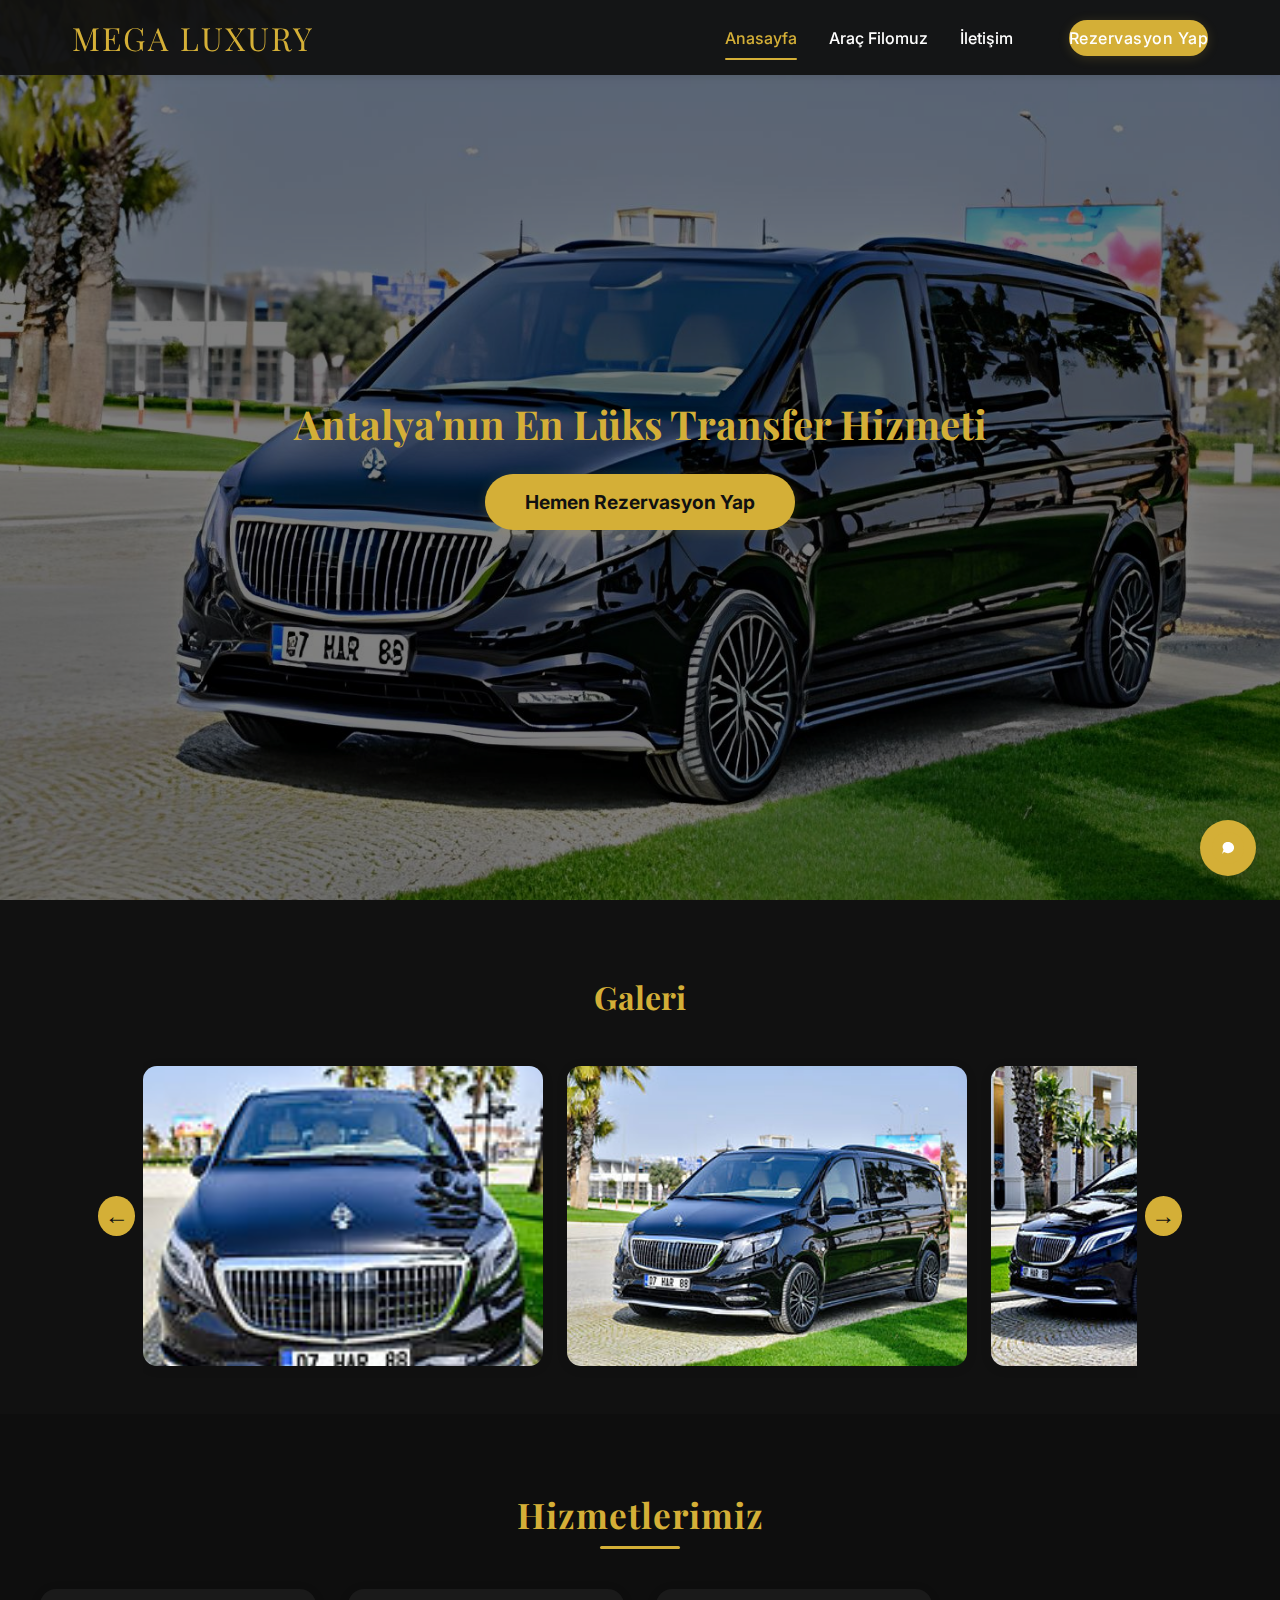
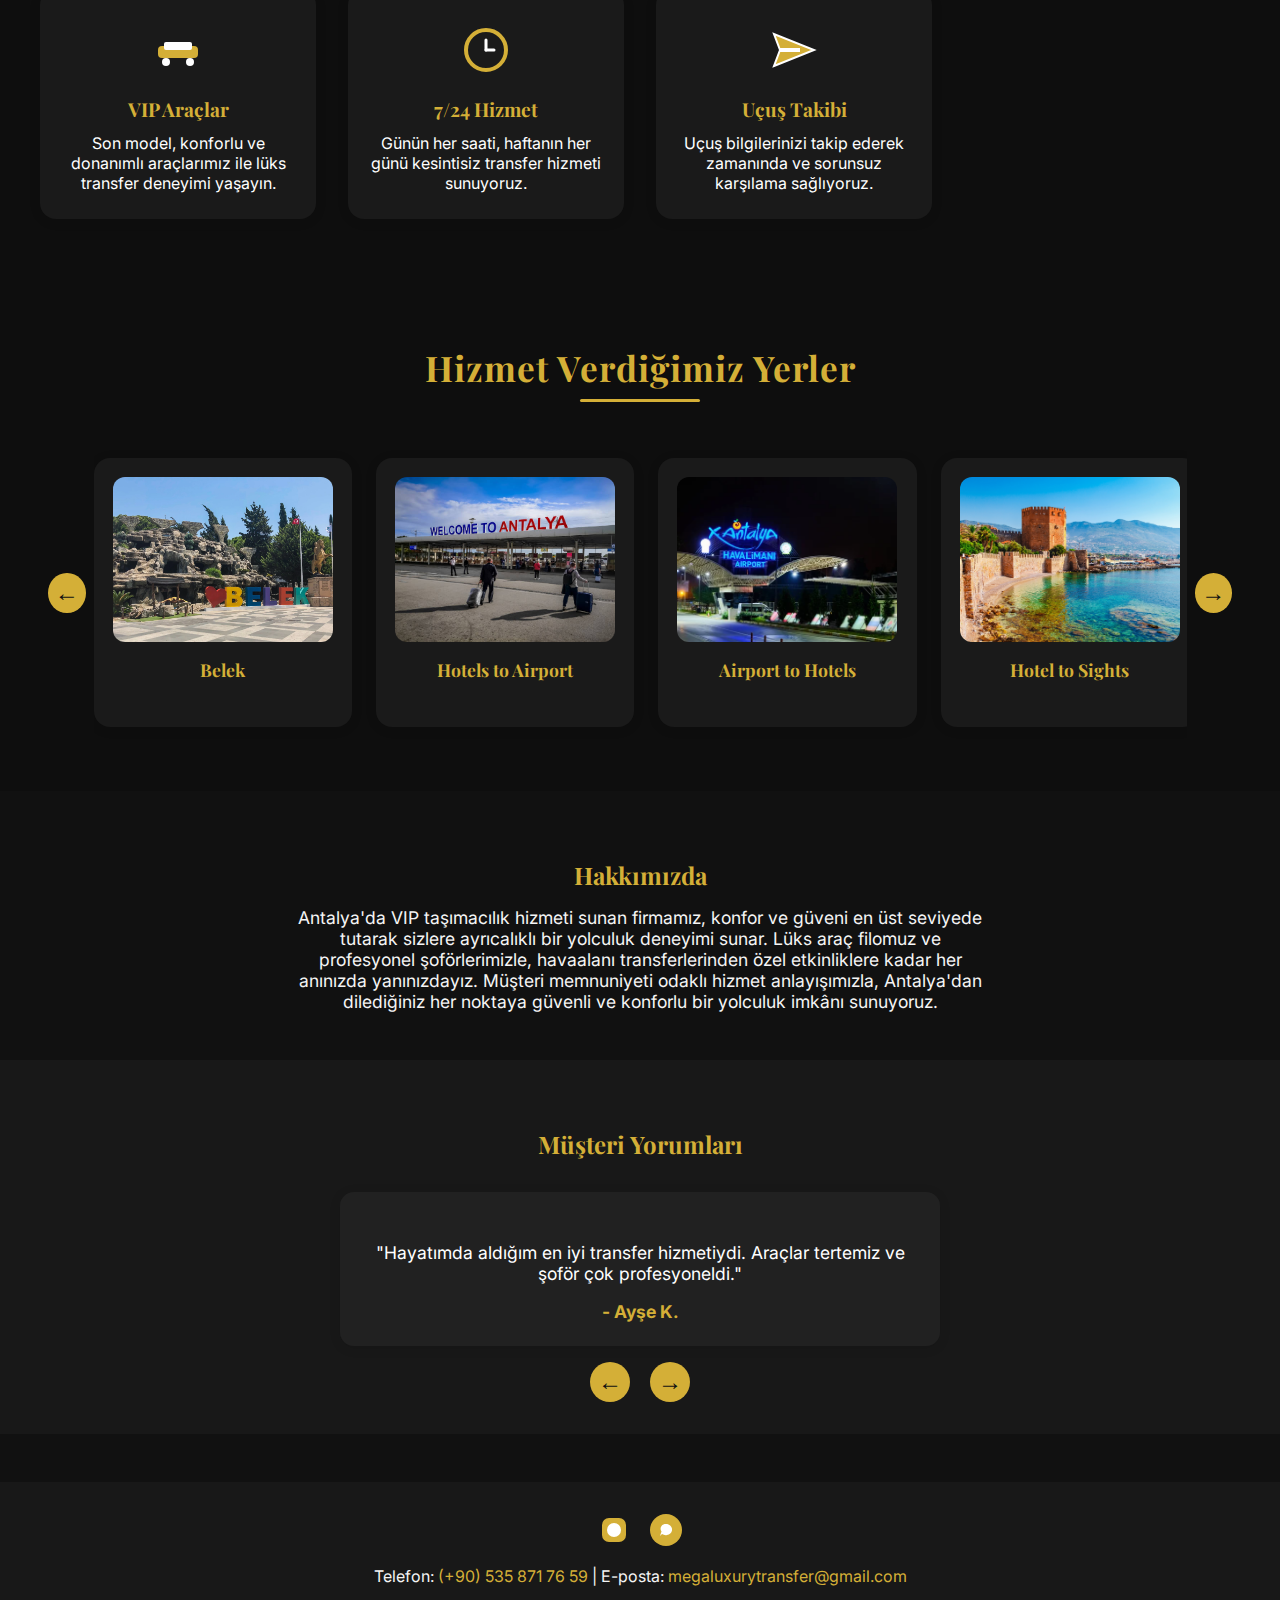
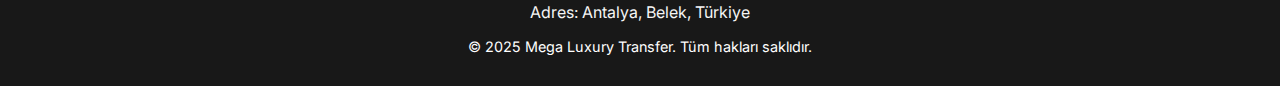
<file: index.html>
<!DOCTYPE html>
<html lang="tr">
<head>
  <meta charset="UTF-8">
  <meta name="viewport" content="width=device-width, initial-scale=1.0">
  <meta name="description" content="Antalya'nın en lüks VIP transfer hizmeti. Güvenli, konforlu ve profesyonel ulaşım.">
  <meta name="keywords" content="Antalya, VIP transfer, havalimanı transfer, lüks araç, özel şoför">
  <meta name="author" content="Antalya VIP Transfer">
  <title>Antalya VIP Transfer | Lüks Transfer Hizmeti</title>
  <!-- Google Fonts -->
  <link href="https://fonts.googleapis.com/css2?family=Inter:wght@400;500;700&family=Playfair+Display:wght@700&display=swap" rel="stylesheet">
  <!-- CSS -->
  <link rel="stylesheet" href="css/style.css">
  <link rel="icon" type="image/png" href="assets/icons/favicon.png">
</head>
<body>
  <!-- Navbar -->
  <header>
    <nav>
      <a href="index.html" class="navbar-logo">MEGA LUXURY</a>
      <button class="navbar-toggle" aria-label="Menüyü Aç/Kapat">
        <span class="bar"></span>
        <span class="bar"></span>
        <span class="bar"></span>
      </button>
      <div class="navbar-links">
        <a href="index.html">Anasayfa</a>
        <a href="arac-filomuz.html">Araç Filomuz</a>
        <a href="iletisim.html">İletişim</a>
        <a href="rezervasyon.html" class="navbar-reserve">Rezervasyon Yap</a>
      </div>
    </nav>
  </header>
  <!-- Hero Alanı -->
  <section class="hero">
    <div class="hero-bg"></div>
    <div class="hero-content">
      <h1>Antalya'nın En Lüks Transfer Hizmeti</h1>
      <a href="#services" class="hero-btn">Hemen Rezervasyon Yap</a>
    </div>
  </section>
  <!-- Galeri Bölümü -->
  <section class="gallery">
    <h2 class="gallery-title">Galeri</h2>
    <div class="gallery-carousel-wrapper">
      <button class="gallery-carousel-prev" aria-label="Önceki görsel">&#8592;</button>
      <div class="gallery-carousel">
        <img src="assets/img/vip-1.jpg" alt="VIP Araç 1" class="gallery-img" />
        <img src="assets/img/vip-2.jpg" alt="VIP Araç 2" class="gallery-img" />
        <img src="assets/img/vip-3.jpg" alt="VIP Araç 3" class="gallery-img" />
        <img src="assets/img/vip-4.jpg" alt="VIP Araç 4" class="gallery-img" />
        <img src="assets/img/vip-5.jpg" alt="VIP Araç 5" class="gallery-img" />
        <img src="assets/img/vip-6.jpg" alt="VIP Araç 6" class="gallery-img" />
      </div>
      <button class="gallery-carousel-next" aria-label="Sonraki görsel">&#8594;</button>
    </div>
  </section>
  <!-- Hizmetlerimiz Bölümü -->
  <section id="hizmetlerimiz" class="hizmetlerimiz-section">
    <h2 class="hizmetlerimiz-title">Hizmetlerimiz</h2>
    <div class="hizmetlerimiz-underline"></div>
    <div class="hizmetlerimiz-grid">
      <div class="hizmet-kart fade-in">
        <div class="hizmet-ikon">
          <!-- VIP Araçlar SVG -->
          <img src="assets/icons/vip-car.svg" alt="VIP Araçlar" />
        </div>
        <h3>VIP Araçlar</h3>
        <p>Son model, konforlu ve donanımlı araçlarımız ile lüks transfer deneyimi yaşayın.</p>
      </div>
      <div class="hizmet-kart fade-in">
        <div class="hizmet-ikon">
          <!-- 7/24 Hizmet SVG -->
          <img src="assets/icons/clock.svg" alt="7/24 Hizmet" />
        </div>
        <h3>7/24 Hizmet</h3>
        <p>Günün her saati, haftanın her günü kesintisiz transfer hizmeti sunuyoruz.</p>
      </div>
      <div class="hizmet-kart fade-in">
        <div class="hizmet-ikon">
          <!-- Uçuş Takibi SVG -->
          <img src="assets/icons/flight.svg" alt="Uçuş Takibi" />
        </div>
        <h3>Uçuş Takibi</h3>
        <p>Uçuş bilgilerinizi takip ederek zamanında ve sorunsuz karşılama sağlıyoruz.</p>
      </div>
      <div class="hizmet-kart fade-in">
        <div class="hizmet-ikon">
          <!-- Özel Şoför SVG (VIP Araçlar ile aynı ikon kullanılabilir veya yeni eklenebilir) -->
          <img src="assets/icons/vip-car.svg" alt="Özel Şoför" />
        </div>
        <h3>Özel Şoför</h3>
        <p>Deneyimli ve güler yüzlü özel şoförlerimiz ile güvenli yolculuk yapın.</p>
      </div>
    </div>
  </section>
  <!-- Hizmet Verdiğimiz Yerler Bölümü -->
  <section id="hizmet-yerleri" class="hizmet-yerleri-section">
    <h2 class="hizmet-yerleri-title">Hizmet Verdiğimiz Yerler</h2>
    <div class="hizmet-yerleri-underline"></div>
    <div class="yerler-carousel-wrapper">
      <button class="yerler-carousel-prev" aria-label="Önceki yer">&#8592;</button>
      <div class="yerler-carousel">
        <div class="yer-kart fade-in-yer">
          <img src="assets/img/belek.jpg" alt="Belek" class="yer-img" />
          <h3>Belek</h3>
        </div>
        <div class="yer-kart fade-in-yer">
          <img src="assets/img/hotels-airport.jpg" alt="Hotels to Airport" class="yer-img" />
          <h3>Hotels to Airport</h3>
        </div>
        <div class="yer-kart fade-in-yer">
          <img src="assets/img/airport-hotels.jpg" alt="Airport to Hotels" class="yer-img" />
          <h3>Airport to Hotels</h3>
        </div>
        <div class="yer-kart fade-in-yer">
          <img src="assets/img/hotel-sights.jpg" alt="Hotel to Sights" class="yer-img" />
          <h3>Hotel to Sights</h3>
        </div>
        <div class="yer-kart fade-in-yer">
          <img src="assets/img/rixos.jpg" alt="Rixos Premium Belek" class="yer-img" />
          <h3>Rixos Premium Belek</h3>
        </div>
        <div class="yer-kart fade-in-yer">
          <img src="assets/img/maxxroyal.jpg" alt="Maxx Royal Belek Golf Resort" class="yer-img" />
          <h3>Maxx Royal Belek Golf Resort</h3>
        </div>
        <div class="yer-kart fade-in-yer">
          <img src="assets/img/regnum.jpg" alt="Regnum Carya Belek" class="yer-img" />
          <h3>Regnum Carya Belek</h3>
        </div>
        <div class="yer-kart fade-in-yer">
          <img src="assets/img/landoflegends.jpg" alt="Land of Legends" class="yer-img" />
          <h3>Land of Legends</h3>
        </div>
        <div class="yer-kart fade-in-yer">
          <img src="assets/img/Alanya.jpg" alt="Alanya" class="yer-img" />
          <h3>Alanya</h3>
        </div>
        <div class="yer-kart fade-in-yer">
          <img src="assets/img/manavgat.jpg" alt="Manavgat / Side" class="yer-img" />
          <h3>Manavgat / Side</h3>
        </div>
        <div class="yer-kart fade-in-yer">
          <img src="assets/img/lara.jpg" alt="Lara" class="yer-img" />
          <h3>Lara</h3>
        </div>
        <div class="yer-kart fade-in-yer">
          <img src="assets/img/kemer.jpg" alt="Kemer" class="yer-img" />
          <h3>Kemer</h3>
        </div>
        <div class="yer-kart fade-in-yer">
          <img src="assets/img/kapadokya.jpg" alt="Kapadokya" class="yer-img" />
          <h3>Kapadokya</h3>
        </div>
        <div class="yer-kart fade-in-yer">
          <img src="assets/img/aspendos.jpg" alt="Aspendos" class="yer-img" />
          <h3>Aspendos</h3>
        </div>
        <div class="yer-kart fade-in-yer">
          <img src="assets/img/pamukkale.jpg" alt="Pamukkale" class="yer-img" />
          <h3>Pamukkale</h3>
        </div>
        <div class="yer-kart fade-in-yer">
          <img src="assets/img/antalya.jpg" alt="Antalya" class="yer-img" />
          <h3>Antalya</h3>
        </div>
      </div>
      <button class="yerler-carousel-next" aria-label="Sonraki yer">&#8594;</button>
    </div>
  </section>
  <!-- Hakkımızda Bölümü -->
  <section class="about">
    <div class="about-content">
      <h2>Hakkımızda</h2>
      <p>
        Antalya'da VIP taşımacılık hizmeti sunan firmamız, konfor ve güveni en üst seviyede tutarak sizlere ayrıcalıklı bir yolculuk deneyimi sunar. Lüks araç filomuz ve profesyonel şoförlerimizle, havaalanı transferlerinden özel etkinliklere kadar her anınızda yanınızdayız. Müşteri memnuniyeti odaklı hizmet anlayışımızla, Antalya'dan dilediğiniz her noktaya güvenli ve konforlu bir yolculuk imkânı sunuyoruz.</p>
    </div>
  </section>
  <!-- Kullanıcı Yorumları -->
  <section class="testimonials">
    <h2>Müşteri Yorumları</h2>
    <div class="testimonial-slider">
      <div class="testimonial active">
        <p>"Hayatımda aldığım en iyi transfer hizmetiydi. Araçlar tertemiz ve şoför çok profesyoneldi."</p>
        <span>- Ayşe K.</span>
      </div>
      <div class="testimonial">
        <p>"Uçuşum rötar yaptı ama şoförümüz bizi zamanında karşıladı. Çok memnun kaldık."</p>
        <span>- Mehmet T.</span>
      </div>
      <div class="testimonial">
        <p>"Ailemle birlikte çok rahat bir yolculuk geçirdik. Herkese tavsiye ederim."</p>
        <span>- Elif B.</span>
      </div>
      <button class="testimonial-prev" aria-label="Önceki yorum">&#8592;</button>
      <button class="testimonial-next" aria-label="Sonraki yorum">&#8594;</button>
    </div>
  </section>
  <!-- Footer -->
  <footer>
    <div class="footer-social">
      <a href="https://instagram.com" target="_blank" aria-label="Instagram"><img src="assets/icons/instagram.svg" alt="Instagram" /></a>
      <a href="https://wa.me/905358717659" target="_blank" aria-label="WhatsApp"><img src="assets/icons/whatsapp.svg" alt="WhatsApp" /></a>
    </div>
    <div class="footer-contact">
      <p>Telefon: <a href="tel:(+90) 535 871 76 59">(+90) 535 871 76 59</a> | E-posta: <a href="mailto:megaluxurytransfer@gmail.com">megaluxurytransfer@gmail.com</a></p>
      <p>Adres: Antalya, Belek, Türkiye</p>
    </div>
    <p style="margin-top:1rem;font-size:0.9rem;">&copy; 2025 Mega Luxury Transfer. Tüm hakları saklıdır.</p>
  </footer>
  <!-- WhatsApp Sabit Buton -->
  <a href="https://wa.me/905358717659" class="whatsapp-float" target="_blank" aria-label="WhatsApp ile iletişime geç">
    <img src="assets/icons/whatsapp.svg" alt="WhatsApp" />
  </a>
  <!-- JS -->
  <script src="js/main.js"></script>
</body>
</html>
</file>
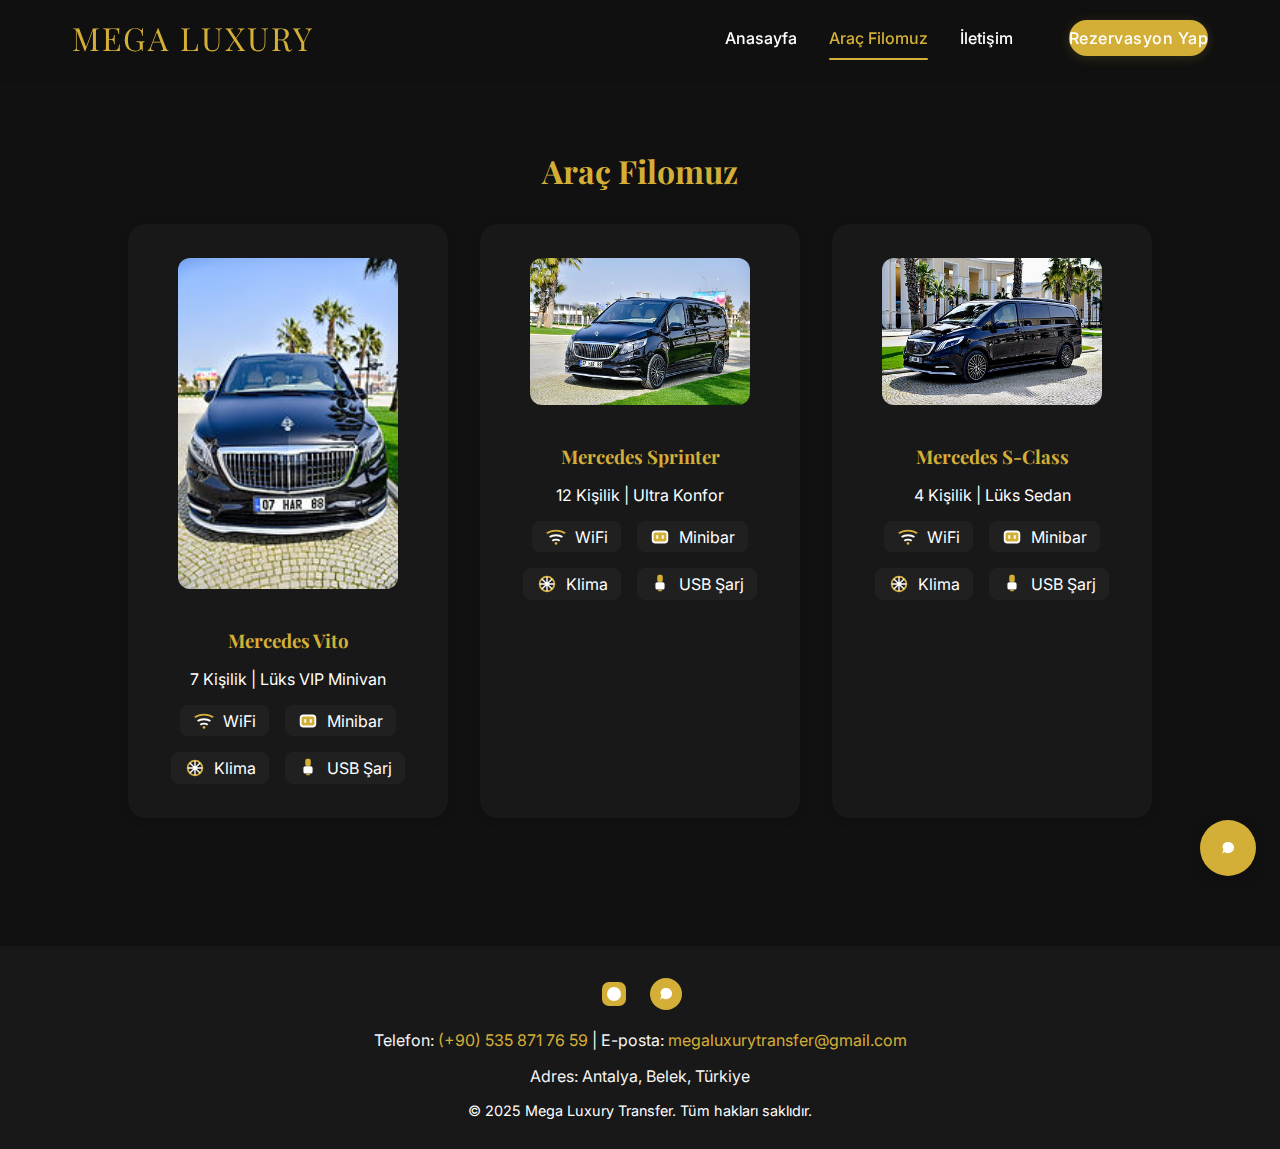
<file: arac-filomuz.html>
<!DOCTYPE html>
<html lang="tr">
<head>
  <meta charset="UTF-8">
  <meta name="viewport" content="width=device-width, initial-scale=1.0">
  <meta name="description" content="Antalya'nın en lüks VIP araç filosu. Konforlu ve donanımlı araçlarımızı keşfedin.">
  <meta name="keywords" content="VIP araç, lüks araç, transfer, Antalya, araç filosu">
  <meta name="author" content="Antalya VIP Transfer">
  <title>Araç Filomuz | Antalya VIP Transfer</title>
  <link href="https://fonts.googleapis.com/css2?family=Inter:wght@400;500;700&family=Playfair+Display:wght@700&display=swap" rel="stylesheet">
  <link rel="stylesheet" href="css/style.css">
  <link rel="icon" type="image/png" href="assets/icons/favicon.png">
</head>
<body>
  <header>
    <nav>
      <a href="index.html" class="navbar-logo">MEGA LUXURY</a>
      <div class="navbar-links">
        <a href="index.html">Anasayfa</a>
        <a href="arac-filomuz.html">Araç Filomuz</a>
        <a href="iletisim.html">İletişim</a>
        <a href="rezervasyon.html" class="navbar-reserve">Rezervasyon Yap</a>
      </div>
    </nav>
  </header>
  <main>
    <section class="fleet">
      <h1 class="fleet-title">Araç Filomuz</h1>
      <div class="fleet-cards">
        <div class="fleet-card">
          <img src="assets/img/vip-1.jpg" alt="Mercedes Vito" class="fleet-img" />
          <h3>Mercedes Vito</h3>
          <p>7 Kişilik | Lüks VIP Minivan</p>
          <ul class="fleet-features">
            <li><img src="assets/icons/wifi.svg" alt="WiFi" /> WiFi</li>
            <li><img src="assets/icons/minibar.svg" alt="Minibar" /> Minibar</li>
            <li><img src="assets/icons/ac.svg" alt="Klima" /> Klima</li>
            <li><img src="assets/icons/usb.svg" alt="USB" /> USB Şarj</li>
          </ul>
        </div>
        <div class="fleet-card">
          <img src="assets/img/vip-2.jpg" alt="Mercedes Sprinter" class="fleet-img" />
          <h3>Mercedes Sprinter</h3>
          <p>12 Kişilik | Ultra Konfor</p>
          <ul class="fleet-features">
            <li><img src="assets/icons/wifi.svg" alt="WiFi" /> WiFi</li>
            <li><img src="assets/icons/minibar.svg" alt="Minibar" /> Minibar</li>
            <li><img src="assets/icons/ac.svg" alt="Klima" /> Klima</li>
            <li><img src="assets/icons/usb.svg" alt="USB" /> USB Şarj</li>
          </ul>
        </div>
        <div class="fleet-card">
          <img src="assets/img/vip-3.jpg" alt="Mercedes S-Class" class="fleet-img" />
          <h3>Mercedes S-Class</h3>
          <p>4 Kişilik | Lüks Sedan</p>
          <ul class="fleet-features">
            <li><img src="assets/icons/wifi.svg" alt="WiFi" /> WiFi</li>
            <li><img src="assets/icons/minibar.svg" alt="Minibar" /> Minibar</li>
            <li><img src="assets/icons/ac.svg" alt="Klima" /> Klima</li>
            <li><img src="assets/icons/usb.svg" alt="USB" /> USB Şarj</li>
          </ul>
        </div>
      </div>
    </section>
  </main>
  <footer>
    <div class="footer-social">
      <a href="https://instagram.com" target="_blank" aria-label="Instagram"><img src="assets/icons/instagram.svg" alt="Instagram" /></a>
      <a href="https://wa.me/905358717659" target="_blank" aria-label="WhatsApp"><img src="assets/icons/whatsapp.svg" alt="WhatsApp" /></a>
    </div>
    <div class="footer-contact">
      <p>Telefon: <a href="tel:(+90) 535 871 76 59">(+90) 535 871 76 59</a> | E-posta: <a href="mailto:megaluxurytransfer@gmail.com">megaluxurytransfer@gmail.com</a></p>
      <p>Adres: Antalya, Belek, Türkiye</p>
    </div>
    <p style="margin-top:1rem;font-size:0.9rem;">&copy; 2025 Mega Luxury Transfer. Tüm hakları saklıdır.</p>
  </footer>
  <a href="https://wa.me/905358717659" class="whatsapp-float" target="_blank" aria-label="WhatsApp ile iletişime geç">
    <img src="assets/icons/whatsapp.svg" alt="WhatsApp" />
  </a>
  <script src="js/main.js"></script>
</body>
</html>
</file>
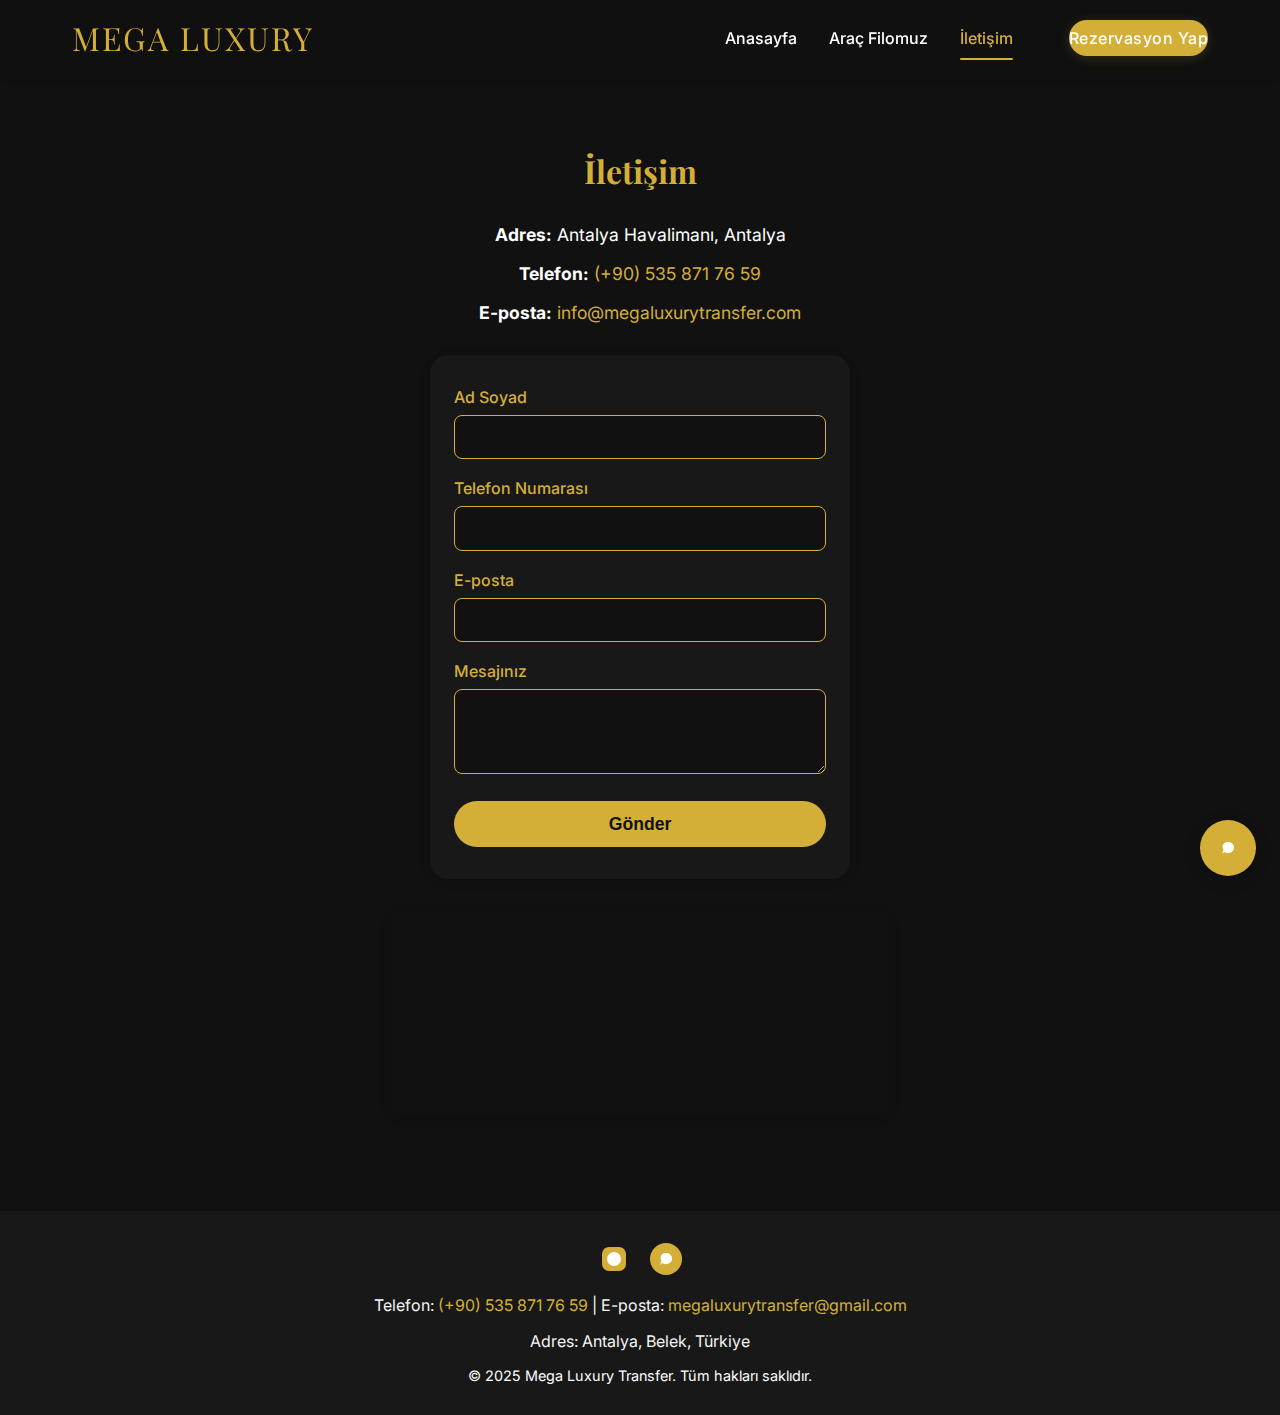
<file: iletisim.html>
<!DOCTYPE html>
<html lang="tr">
<head>
  <meta charset="UTF-8">
  <meta name="viewport" content="width=device-width, initial-scale=1.0">
  <meta name="description" content="Antalya VIP Transfer iletişim bilgileri ve harita. Bize ulaşın.">
  <meta name="keywords" content="Antalya transfer iletişim, VIP transfer, adres, harita">
  <meta name="author" content="Antalya VIP Transfer">
  <title>İletişim | Antalya VIP Transfer</title>
  <link href="https://fonts.googleapis.com/css2?family=Inter:wght@400;500;700&family=Playfair+Display:wght@700&display=swap" rel="stylesheet">
  <link rel="stylesheet" href="css/style.css">
  <link rel="icon" type="image/png" href="assets/icons/favicon.png">
</head>
<body>
  <header>
    <nav>
      <a href="index.html" class="navbar-logo">MEGA LUXURY</a>
      <div class="navbar-links">
        <a href="index.html">Anasayfa</a>
        <a href="arac-filomuz.html">Araç Filomuz</a>
        <a href="iletisim.html">İletişim</a>
        <a href="rezervasyon.html" class="navbar-reserve">Rezervasyon Yap</a>
      </div>
    </nav>
  </header>
  <main>
    <section class="contact">
      <h1 class="contact-title">İletişim</h1>
      <div class="contact-info">
        <p><strong>Adres:</strong> Antalya Havalimanı, Antalya</p>
        <p><strong>Telefon:</strong> <a href="tel:+905358717659">(+90) 535 871 76 59</a></p>
        <p><strong>E-posta:</strong> <a href="mailto:info@megaluxurytransfer.com">info@megaluxurytransfer.com</a></p>
      </div>
      <form id="contactForm" class="contact-form">
        <div class="form-group">
          <label for="contact-name">Ad Soyad</label>
          <input type="text" id="contact-name" name="contact-name" required />
        </div>
        <div class="form-group">
          <label for="contact-phone">Telefon Numarası</label>
          <input type="tel" id="contact-phone" name="contact-phone" required pattern="[0-9\s\-\+]{10,15}" />
        </div>
        <div class="form-group">
          <label for="contact-email">E-posta</label>
          <input type="email" id="contact-email" name="contact-email" required />
        </div>
        <div class="form-group">
          <label for="contact-message">Mesajınız</label>
          <textarea id="contact-message" name="contact-message" rows="3" required></textarea>
        </div>
        <button type="submit" class="contact-btn">Gönder</button>
      </form>
      <div class="contact-map">
        <iframe src="https://www.google.com/maps/embed?pb=!1m18!1m12!1m3!1d3202.527..." width="100%" height="200" style="border:0;" allowfullscreen="" loading="lazy" referrerpolicy="no-referrer-when-downgrade"></iframe>
      </div>
    </section>
  </main>
  <footer>
    <div class="footer-social">
      <a href="https://instagram.com" target="_blank" aria-label="Instagram"><img src="assets/icons/instagram.svg" alt="Instagram" /></a>
      <a href="https://wa.me/905358717659" target="_blank" aria-label="WhatsApp"><img src="assets/icons/whatsapp.svg" alt="WhatsApp" /></a>
    </div>
    <div class="footer-contact">
      <p>Telefon: <a href="tel:(+90) 535 871 76 59">(+90) 535 871 76 59</a> | E-posta: <a href="mailto:megaluxurytransfer@gmail.com">megaluxurytransfer@gmail.com</a></p>
      <p>Adres: Antalya, Belek, Türkiye</p>
    </div>
    <p style="margin-top:1rem;font-size:0.9rem;">&copy; 2025 Mega Luxury Transfer. Tüm hakları saklıdır.</p>
  </footer>
  <a href="https://wa.me/905358717659" class="whatsapp-float" target="_blank" aria-label="WhatsApp ile iletişime geç">
    <img src="assets/icons/whatsapp.svg" alt="WhatsApp" />
  </a>
  <script src="js/main.js"></script>
</body>
</html>
</file>
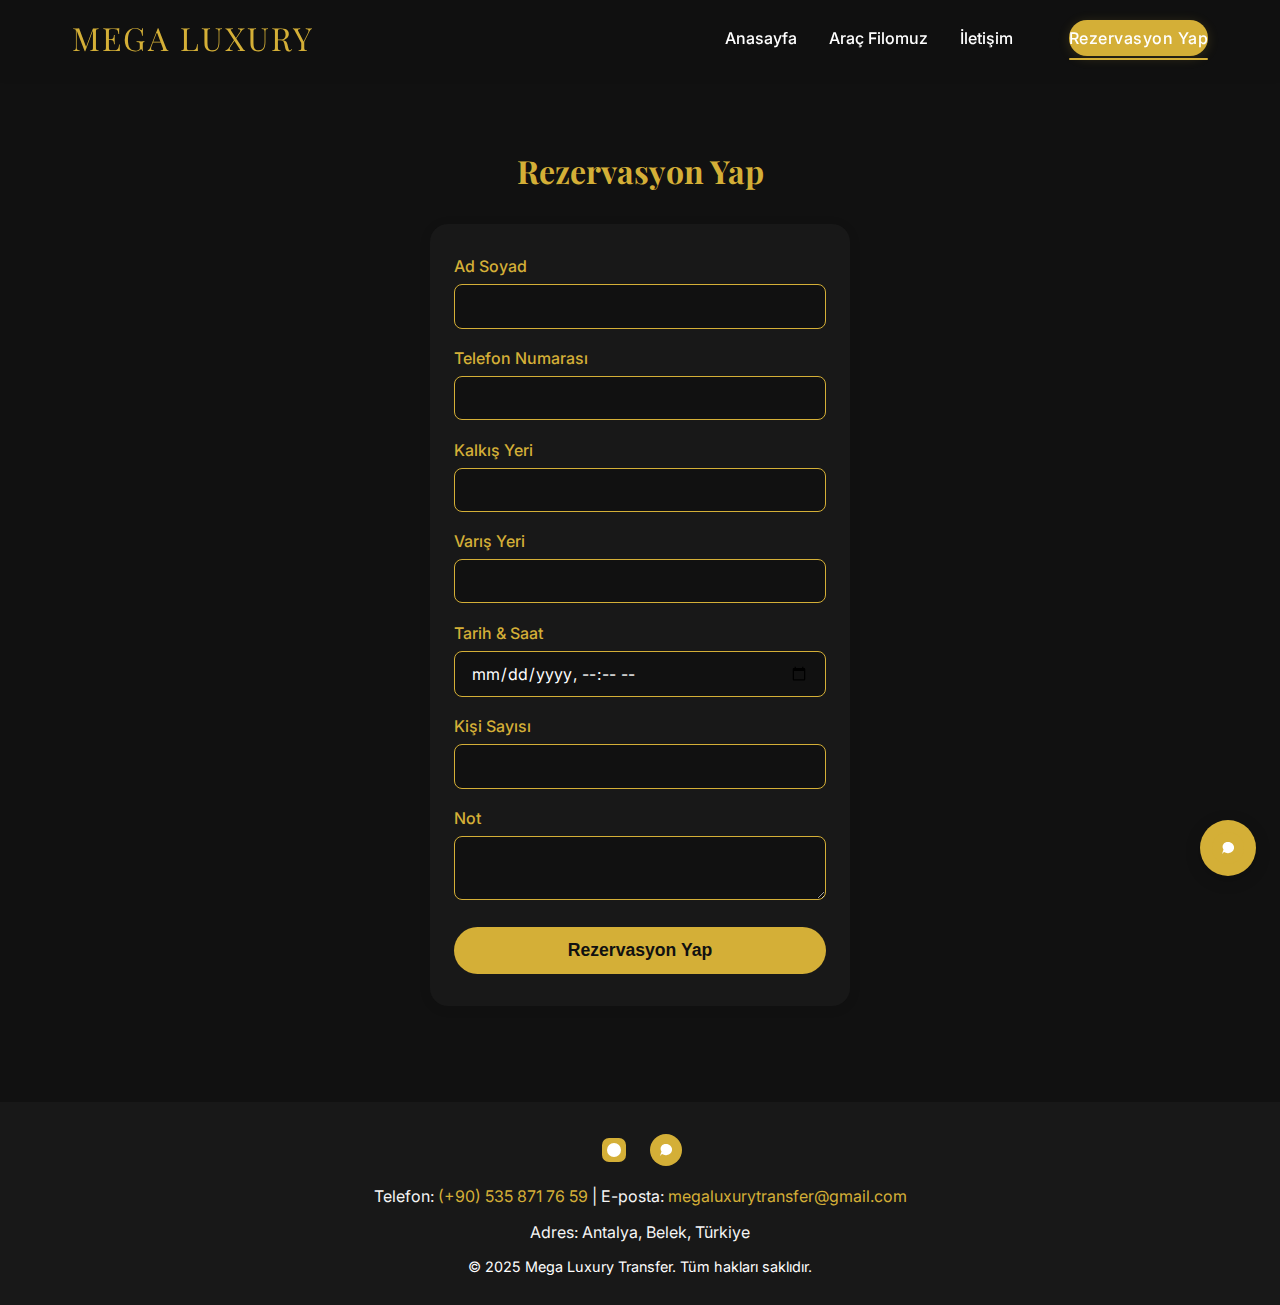
<file: rezervasyon.html>
<!DOCTYPE html>
<html lang="tr">
<head>
  <meta charset="UTF-8">
  <meta name="viewport" content="width=device-width, initial-scale=1.0">
  <meta name="description" content="Antalya VIP transfer rezervasyon formu. Hızlı ve kolay rezervasyon yapın.">
  <meta name="keywords" content="Antalya transfer rezervasyon, VIP transfer, form">
  <meta name="author" content="Antalya VIP Transfer">
  <title>Rezervasyon | Antalya VIP Transfer</title>
  <link href="https://fonts.googleapis.com/css2?family=Inter:wght@400;500;700&family=Playfair+Display:wght@700&display=swap" rel="stylesheet">
  <link rel="stylesheet" href="css/style.css">
  <link rel="icon" type="image/png" href="assets/icons/favicon.png">
</head>
<body>
  <header>
    <nav>
      <a href="index.html" class="navbar-logo">MEGA LUXURY</a>
      <div class="navbar-links">
        <a href="index.html">Anasayfa</a>
        <a href="arac-filomuz.html">Araç Filomuz</a>
        <a href="iletisim.html">İletişim</a>
        <a href="rezervasyon.html" class="navbar-reserve">Rezervasyon Yap</a>
      </div>
    </nav>
  </header>
  <main>
    <section class="reservation">
      <h1 class="reservation-title">Rezervasyon Yap</h1>
      <form id="reservationForm" class="reservation-form">
        <div class="form-group">
          <label for="name">Ad Soyad</label>
          <input type="text" id="name" name="name" required />
        </div>
        <div class="form-group">
          <label for="phone">Telefon Numarası</label>
          <input type="tel" id="phone" name="phone" required pattern="[0-9\s\-\+]{10,15}" />
        </div>
        <div class="form-group">
          <label for="from">Kalkış Yeri</label>
          <input type="text" id="from" name="from" required />
        </div>
        <div class="form-group">
          <label for="to">Varış Yeri</label>
          <input type="text" id="to" name="to" required />
        </div>
        <div class="form-group">
          <label for="date">Tarih & Saat</label>
          <input type="datetime-local" id="date" name="date" required />
        </div>
        <div class="form-group">
          <label for="people">Kişi Sayısı</label>
          <input type="number" id="people" name="people" min="1" max="20" required />
        </div>
        <div class="form-group">
          <label for="note">Not</label>
          <textarea id="note" name="note" rows="2"></textarea>
        </div>
        <button type="submit" class="reservation-btn">Rezervasyon Yap</button>
      </form>
    </section>
  </main>
  <footer>
    <div class="footer-social">
      <a href="https://instagram.com" target="_blank" aria-label="Instagram"><img src="assets/icons/instagram.svg" alt="Instagram" /></a>
      <a href="https://wa.me/905358717659" target="_blank" aria-label="WhatsApp"><img src="assets/icons/whatsapp.svg" alt="WhatsApp" /></a>
    </div>
    <div class="footer-contact">
      <p>Telefon: <a href="tel:(+90) 535 871 76 59">(+90) 535 871 76 59</a> | E-posta: <a href="mailto:megaluxurytransfer@gmail.com">megaluxurytransfer@gmail.com</a></p>
      <p>Adres: Antalya, Belek, Türkiye</p>
    </div>
    <p style="margin-top:1rem;font-size:0.9rem;">&copy; 2025 Mega Luxury Transfer. Tüm hakları saklıdır.</p>
  </footer>
  <a href="https://wa.me/905358717659" class="whatsapp-float" target="_blank" aria-label="WhatsApp ile iletişime geç">
    <img src="assets/icons/whatsapp.svg" alt="WhatsApp" />
  </a>
  <script src="js/main.js"></script>
</body>
</html>
</file>
<file: css/style.css>
/* Antalya VIP Transfer - Temel Stil Dosyası */
:root {
  --color-bg: #111111;
  --color-gold: #d4af37;
  --color-white: #fff;
  --color-gray: #f5f5f5;
  --color-dark: #181818;
  --font-title: 'Playfair Display', serif;
  --font-body: 'Inter', sans-serif;
}

html {
  box-sizing: border-box;
  font-size: 16px;
  scroll-behavior: smooth;
  overflow-x: hidden;
}
*, *:before, *:after {
  box-sizing: inherit;
}
body {
  margin: 0;
  padding: 0;
  background: var(--color-bg);
  color: var(--color-white);
  font-family: var(--font-body);
  min-height: 100vh;
}

header {
  width: 100%;
  position: fixed;
  top: 0;
  left: 0;
  background: rgba(17,17,17,0.95);
  z-index: 1000;
  box-shadow: 0 2px 8px rgba(0,0,0,0.08);
}

nav {
  display: flex;
  justify-content: space-between;
  align-items: center;
  max-width: 1200px;
  margin: 0 auto;
  padding: 1rem 2rem;
}
.navbar-logo {
  font-family: var(--font-title);
  font-size: 2rem;
  color: var(--color-gold);
  letter-spacing: 2px;
  text-decoration: none;
}
.navbar-links {
  display: flex;
  gap: 2rem;
}
.navbar-links a {
  color: var(--color-white);
  text-decoration: none;
  font-weight: 500;
  font-size: 1rem;
  position: relative;
  padding: 0.5rem 0;
  transition: color 0.2s;
}
.navbar-links a.active,
.navbar-links a:hover {
  color: var(--color-gold);
}
.navbar-links a.active::after {
  content: '';
  display: block;
  width: 100%;
  height: 2px;
  background: var(--color-gold);
  position: absolute;
  left: 0;
  bottom: -4px;
  border-radius: 2px;
}
.navbar-reserve {
  background: var(--color-gold);
  color: #fff;
  padding: 0.7rem 2.1rem;
  border-radius: 28px;
  font-family: 'Inter', sans-serif;
  font-weight: 700;
  font-size: 1rem;
  margin-left: 1.5rem;
  text-decoration: none;
  letter-spacing: 0.5px;
  box-shadow: 0 2px 12px rgba(212,175,55,0.18);
  border: none;
  outline: none;
  display: inline-block;
  transition: background 0.2s, color 0.2s, box-shadow 0.2s, transform 0.12s;
}
.navbar-reserve.active {
  color: #fff !important;
  font-size: 1rem;
}
.navbar-reserve:not(.active) {
  color: #fff;
  font-size: 1rem;
}
.navbar-reserve:hover {
  background: linear-gradient(90deg, #fff 0%, #f5e7c0 100%);
  color: #d4af37;
  box-shadow: 0 8px 32px rgba(212,175,55,0.22);
  transform: translateY(-2px) scale(1.04);
}
@media (max-width: 900px) {
  .navbar-reserve {
    padding: 0.7rem 1.5rem;
    font-size: 0.97rem;
    margin-left: 0.7rem;
  }
}
@media (max-width: 600px) {
  .navbar-reserve {
    padding: 0.5rem 1.1rem;
    font-size: 0.95rem;
    margin-left: 0.3rem;
  }
}

main {
  margin-top: 80px;
}

footer {
  background: var(--color-dark);
  color: var(--color-white);
  padding: 2rem 0 1rem 0;
  text-align: center;
  font-size: 1rem;
  margin-top: 3rem;
}

.whatsapp-float {
  position: fixed;
  right: 24px;
  bottom: 24px;
  z-index: 1200;
  background: var(--color-gold);
  border-radius: 50%;
  width: 56px;
  height: 56px;
  display: flex;
  align-items: center;
  justify-content: center;
  box-shadow: 0 4px 16px rgba(0,0,0,0.18);
  transition: background 0.2s;
}
.whatsapp-float img {
  width: 32px;
  height: 32px;
}
.whatsapp-float:hover {
  background: var(--color-white);
}

@media (max-width: 900px) {
  nav {
    flex-direction: column;
    gap: 1rem;
    padding: 1rem;
  }
  .navbar-links {
    gap: 1rem;
  }
}
@media (max-width: 600px) {
  html {
    font-size: 15px;
  }
  nav {
    padding: 0.5rem 0.5rem;
  }
  .navbar-logo {
    font-size: 1.3rem;
  }
}

/* Hero Alanı */
.hero {
  position: relative;
  width: 100%;
  height: 100vh;
  min-height: 500px;
  display: flex;
  align-items: center;
  justify-content: center;
  overflow: hidden;
}
.hero-bg {
  position: absolute;
  top: 0; left: 0; right: 0; bottom: 0;
  background: url('../assets/img/hero.jpg') center center/cover no-repeat;
  filter: brightness(0.5);
  z-index: 1;
}
.hero-content {
  position: relative;
  z-index: 2;
  text-align: center;
  color: var(--color-white);
  animation: fadeInUp 1.2s cubic-bezier(.23,1.01,.32,1) both;
}
.hero-content h1 {
  font-family: var(--font-title);
  font-size: 2.5rem;
  margin-bottom: 1.5rem;
  color: var(--color-gold);
  text-shadow: 0 2px 16px rgba(0,0,0,0.25);
}
.hero-btn {
  display: inline-block;
  background: var(--color-gold);
  color: var(--color-bg);
  padding: 1rem 2.5rem;
  border-radius: 32px;
  font-size: 1.2rem;
  font-weight: 700;
  text-decoration: none;
  box-shadow: 0 2px 12px rgba(212,175,55,0.18);
  transition: background 0.2s, color 0.2s;
  animation: fadeIn 2s 0.5s both;
}
.hero-btn:hover {
  background: var(--color-white);
  color: var(--color-gold);
}

/* Hizmetlerimiz Bölümü */
.hizmetlerimiz-section {
  background: #0e0e0e;
  padding: 3rem 1rem 3rem 1rem;
  text-align: center;
}
.hizmetlerimiz-title {
  font-family: 'Playfair Display', serif;
  color: #d4af37;
  font-size: 2.2rem;
  margin-bottom: 0.5rem;
  letter-spacing: 1px;
}
.hizmetlerimiz-underline {
  width: 80px;
  height: 3px;
  background: #d4af37;
  margin: 0 auto 2.5rem auto;
  border-radius: 2px;
}
.hizmetlerimiz-grid {
  display: grid;
  grid-template-columns: repeat(4, 1fr);
  gap: 2rem;
  max-width: 1200px;
  margin: 0 auto;
}
.hizmet-kart {
  background: #1a1a1a;
  border-radius: 16px;
  border: 2px solid transparent;
  box-shadow: 0 2px 12px rgba(0,0,0,0.10);
  padding: 2.2rem 1.2rem 1.5rem 1.2rem;
  color: #fff;
  display: flex;
  flex-direction: column;
  align-items: center;
  transition: border 0.25s, box-shadow 0.2s, transform 0.2s;
  opacity: 0;
  transform: translateY(40px);
}
.hizmet-kart .hizmet-ikon {
  margin-bottom: 1.1rem;
}
.hizmet-kart img {
  width: 48px;
  height: 48px;
}
.hizmet-kart h3 {
  font-family: 'Playfair Display', serif;
  color: #d4af37;
  font-size: 1.2rem;
  margin-bottom: 0.7rem;
  margin-top: 0;
}
.hizmet-kart p {
  font-family: 'Inter', sans-serif;
  color: #fff;
  font-size: 1rem;
  margin: 0;
}
.hizmet-kart:hover {
  border: 2px solid #d4af37;
  box-shadow: 0 8px 32px rgba(212,175,55,0.18);
  transform: scale(1.04) translateY(-6px);
}
@media (max-width: 1100px) {
  .hizmetlerimiz-grid {
    grid-template-columns: repeat(2, 1fr);
    gap: 1.5rem;
  }
}
@media (max-width: 700px) {
  .hizmetlerimiz-grid {
    grid-template-columns: 1fr;
    gap: 1rem;
  }
  .hizmetlerimiz-title {
    font-size: 1.3rem;
  }
}
/* Fade-in animasyon */
@keyframes fadeInHizmet {
  from { opacity: 0; transform: translateY(40px); }
  to { opacity: 1; transform: translateY(0); }
}
.hizmet-kart.visible {
  opacity: 1 !important;
  transform: translateY(0) !important;
  animation: fadeInHizmet 0.7s both;
}

/* Hakkımızda */
.about {
  background: var(--color-bg);
  padding: 3rem 1rem;
  text-align: center;
}
.about-content h2 {
  font-family: var(--font-title);
  color: var(--color-gold);
  margin-bottom: 1rem;
}
.about-content p {
  max-width: 700px;
  margin: 0 auto;
  color: var(--color-gray);
  font-size: 1.1rem;
}

/* Yorumlar */
.testimonials {
  background: var(--color-dark);
  padding: 3rem 1rem 2rem 1rem;
  text-align: center;
}
.testimonials h2 {
  font-family: var(--font-title);
  color: var(--color-gold);
  margin-bottom: 2rem;
}
.testimonial-slider {
  position: relative;
  max-width: 600px;
  margin: 0 auto;
}
.testimonial {
  display: none;
  font-size: 1.1rem;
  color: var(--color-white);
  background: rgba(34,34,34,0.95);
  border-radius: 14px;
  padding: 2rem 1.5rem 1.5rem 1.5rem;
  margin-bottom: 1rem;
  box-shadow: 0 2px 12px rgba(0,0,0,0.10);
  transition: opacity 0.5s;
  opacity: 0;
  pointer-events: none;
}
.testimonial.active {
  display: block;
  opacity: 1;
  pointer-events: auto;
  animation: fadeIn 0.7s;
}
.testimonial span {
  display: block;
  margin-top: 1rem;
  color: var(--color-gold);
  font-weight: 700;
}
.testimonial-prev, .testimonial-next {
  background: var(--color-gold);
  color: var(--color-bg);
  border: none;
  border-radius: 50%;
  width: 40px;
  height: 40px;
  font-size: 1.5rem;
  margin: 0 0.5rem;
  cursor: pointer;
  transition: background 0.2s, color 0.2s;
}
.testimonial-prev:hover, .testimonial-next:hover {
  background: var(--color-white);
  color: var(--color-gold);
}

/* Footer */
.footer-social {
  margin-bottom: 1rem;
}
.footer-social a {
  display: inline-block;
  margin: 0 0.5rem;
}
.footer-social img {
  width: 32px;
  height: 32px;
}
.footer-contact {
  margin-bottom: 0.5rem;
  color: var(--color-gray);
}
.footer-contact a {
  color: var(--color-gold);
  text-decoration: none;
}
.footer-map {
  margin: 1rem auto 0 auto;
  max-width: 400px;
}

@media (max-width: 900px) {
  .services {
    flex-direction: column;
    align-items: center;
    gap: 1.5rem;
  }
  .hero-content h1 {
    font-size: 2rem;
  }
}
@media (max-width: 600px) {
  .hero {
    min-height: 320px;
    height: 60vh;
  }
  .hero-content h1 {
    font-size: 1.3rem;
  }
  .service-box {
    padding: 1.2rem 0.5rem;
  }
  .about {
    padding: 2rem 0.5rem;
  }
  .testimonials {
    padding: 2rem 0.5rem 1rem 0.5rem;
  }
}

/* Araç Filomuz */
.fleet {
  padding: 3rem 1rem;
  background: var(--color-bg);
  text-align: center;
}
.fleet-title {
  font-family: var(--font-title);
  color: var(--color-gold);
  margin-bottom: 2rem;
  font-size: 2rem;
}
.fleet-cards {
  display: flex;
  gap: 2rem;
  justify-content: center;
  flex-wrap: wrap;
  max-width: 1100px;
  margin: 0 auto;
}
.fleet-card {
  background: var(--color-dark);
  border-radius: 18px;
  box-shadow: 0 2px 12px rgba(0,0,0,0.10);
  padding: 2rem 1.5rem;
  min-width: 240px;
  max-width: 320px;
  flex: 1 1 250px;
  text-align: center;
  border: 2px solid transparent;
  transition: transform 0.25s cubic-bezier(.23,1.01,.32,1), box-shadow 0.2s, border 0.2s;
  margin-bottom: 2rem;
}
.fleet-card:hover {
  border: 2px solid var(--color-gold);
  transform: scale(1.04) translateY(-4px);
  box-shadow: 0 8px 32px rgba(212,175,55,0.18);
}
.fleet-img {
  width: 100%;
  max-width: 220px;
  border-radius: 12px;
  margin-bottom: 1rem;
}
.fleet-card h3 {
  font-family: var(--font-title);
  color: var(--color-gold);
  margin-bottom: 0.5rem;
}
.fleet-features {
  list-style: none;
  padding: 0;
  margin: 1rem 0 0 0;
  display: flex;
  flex-wrap: wrap;
  gap: 1rem;
  justify-content: center;
}
.fleet-features li {
  display: flex;
  align-items: center;
  gap: 0.5rem;
  color: var(--color-white);
  font-size: 1rem;
  background: rgba(34,34,34,0.85);
  border-radius: 8px;
  padding: 0.3rem 0.8rem;
}
.fleet-features img {
  width: 22px;
  height: 22px;
}
@media (max-width: 900px) {
  .fleet-cards {
    flex-direction: column;
    align-items: center;
    gap: 1.5rem;
  }
}

/* Transferler */
.transfers {
  padding: 3rem 1rem;
  background: var(--color-bg);
  text-align: center;
}
.transfers-title {
  font-family: var(--font-title);
  color: var(--color-gold);
  margin-bottom: 2rem;
  font-size: 2rem;
}
.transfer-list {
  display: flex;
  flex-wrap: wrap;
  gap: 2rem;
  justify-content: center;
  max-width: 1100px;
  margin: 0 auto;
}
.transfer-route {
  background: var(--color-dark);
  border-radius: 18px;
  box-shadow: 0 2px 12px rgba(0,0,0,0.10);
  padding: 2rem 1.5rem;
  min-width: 240px;
  max-width: 350px;
  flex: 1 1 250px;
  text-align: center;
  margin-bottom: 2rem;
}
.transfer-route h2 {
  color: var(--color-gold);
  font-family: var(--font-title);
  font-size: 1.2rem;
  margin-bottom: 1rem;
}
.transfer-table {
  width: 100%;
  border-collapse: collapse;
  margin-bottom: 1rem;
  color: var(--color-white);
}
.transfer-table th, .transfer-table td {
  border: 1px solid var(--color-gold);
  padding: 0.5rem 0.7rem;
  font-size: 1rem;
}
.transfer-table th {
  background: var(--color-gold);
  color: var(--color-bg);
}
.route-reserve-btn {
  display: inline-block;
  background: var(--color-gold);
  color: var(--color-bg);
  padding: 0.6rem 1.5rem;
  border-radius: 24px;
  font-weight: 700;
  font-size: 1rem;
  text-decoration: none;
  margin-top: 0.5rem;
  transition: background 0.2s, color 0.2s, transform 0.1s;
}
.route-reserve-btn:hover {
  background: var(--color-white);
  color: var(--color-gold);
}
.route-reserve-btn:active {
  transform: scale(0.97);
}
@media (max-width: 900px) {
  .transfer-list {
    flex-direction: column;
    align-items: center;
    gap: 1.5rem;
  }
}

/* Rezervasyon */
.reservation {
  padding: 3rem 1rem;
  background: var(--color-bg);
  text-align: center;
}
.reservation-title {
  font-family: var(--font-title);
  color: var(--color-gold);
  margin-bottom: 2rem;
  font-size: 2rem;
}
.reservation-form {
  max-width: 420px;
  margin: 0 auto;
  background: var(--color-dark);
  border-radius: 18px;
  box-shadow: 0 2px 12px rgba(0,0,0,0.10);
  padding: 2rem 1.5rem;
  display: flex;
  flex-direction: column;
  gap: 1.2rem;
}
.form-group {
  display: flex;
  flex-direction: column;
  align-items: flex-start;
  gap: 0.3rem;
}
.form-group label {
  color: var(--color-gold);
  font-weight: 500;
  margin-bottom: 0.2rem;
}
.form-group input,
.form-group textarea {
  width: 100%;
  padding: 0.7rem 1rem;
  border-radius: 8px;
  border: 1.5px solid var(--color-gold);
  background: var(--color-bg);
  color: var(--color-white);
  font-size: 1rem;
  font-family: var(--font-body);
  outline: none;
  transition: border 0.2s;
}
.form-group input:focus,
.form-group textarea:focus {
  border: 1.5px solid var(--color-white);
}
.input-error {
  border: 2px solid #e74c3c !important;
  background: #2c1a1a !important;
}
.reservation-btn {
  background: var(--color-gold);
  color: var(--color-bg);
  padding: 0.8rem 2rem;
  border-radius: 24px;
  font-weight: 700;
  font-size: 1.1rem;
  border: none;
  cursor: pointer;
  margin-top: 0.5rem;
  transition: background 0.2s, color 0.2s, transform 0.1s;
}
.reservation-btn:hover {
  background: var(--color-white);
  color: var(--color-gold);
}
.reservation-btn:active {
  transform: scale(0.97);
}
@media (max-width: 600px) {
  .reservation-form {
    padding: 1rem 0.5rem;
  }
}

/* İletişim */
.contact {
  padding: 3rem 1rem;
  background: var(--color-bg);
  text-align: center;
}
.contact-title {
  font-family: var(--font-title);
  color: var(--color-gold);
  margin-bottom: 2rem;
  font-size: 2rem;
}
.contact-info {
  margin-bottom: 2rem;
  color: var(--color-white);
  font-size: 1.1rem;
}
.contact-info a {
  color: var(--color-gold);
  text-decoration: none;
}
.contact-map {
  max-width: 500px;
  margin: 0 auto;
  border-radius: 12px;
  overflow: hidden;
  box-shadow: 0 2px 12px rgba(0,0,0,0.10);
}
@media (max-width: 600px) {
  .contact-map {
    height: 140px;
  }
}

/* İletişim Formu */
.contact-form {
  max-width: 420px;
  margin: 0 auto 2rem auto;
  background: var(--color-dark);
  border-radius: 18px;
  box-shadow: 0 2px 12px rgba(0,0,0,0.10);
  padding: 2rem 1.5rem;
  display: flex;
  flex-direction: column;
  gap: 1.2rem;
}
.contact-btn {
  background: var(--color-gold);
  color: var(--color-bg);
  padding: 0.8rem 2rem;
  border-radius: 24px;
  font-weight: 700;
  font-size: 1.1rem;
  border: none;
  cursor: pointer;
  margin-top: 0.5rem;
  transition: background 0.2s, color 0.2s, transform 0.1s;
}
.contact-btn:hover {
  background: var(--color-white);
  color: var(--color-gold);
}
.contact-btn:active {
  transform: scale(0.97);
}
@media (max-width: 600px) {
  .contact-form {
    padding: 1rem 0.5rem;
  }
}

/* Animasyonlar */
@keyframes fadeInUp {
  from { opacity: 0; transform: translateY(40px); }
  to { opacity: 1; transform: translateY(0); }
}
@keyframes fadeIn {
  from { opacity: 0; }
  to { opacity: 1; }
}
.navbar-reserve, .hero-btn, .route-reserve-btn, .reservation-btn, .contact-btn {
  transition: background 0.2s, color 0.2s, transform 0.1s;
}
.navbar-reserve:active, .hero-btn:active, .route-reserve-btn:active, .reservation-btn:active, .contact-btn:active {
  transform: scale(0.97);
}
.testimonial {
  transition: opacity 0.5s;
  opacity: 0;
  pointer-events: none;
}
.testimonial.active {
  opacity: 1;
  pointer-events: auto;
  animation: fadeIn 0.7s;
}

/* Galeri */
.gallery {
  background: var(--color-bg);
  padding: 3rem 1rem 2rem 1rem;
  text-align: center;
}
.gallery-title {
  font-family: var(--font-title);
  color: var(--color-gold);
  margin-bottom: 2rem;
  font-size: 2rem;
}
.gallery-grid {
  display: grid;
  grid-template-columns: repeat(3, 1fr);
  gap: 1.5rem;
  max-width: 1100px;
  margin: 0 auto;
}
.gallery-img {
  width: 100%;
  aspect-ratio: 4/3;
  object-fit: cover;
  border-radius: 14px;
  box-shadow: 0 2px 12px rgba(0,0,0,0.10);
  transition: transform 0.25s cubic-bezier(.23,1.01,.32,1), box-shadow 0.2s;
  cursor: pointer;
}
.gallery-img:hover {
  transform: scale(1.06) translateY(-6px);
  box-shadow: 0 8px 32px rgba(212,175,55,0.18);
  z-index: 2;
}
@media (max-width: 900px) {
  .gallery-grid {
    grid-template-columns: repeat(2, 1fr);
    gap: 1rem;
  }
}
@media (max-width: 600px) {
  .gallery-grid {
    grid-template-columns: 1fr;
    gap: 0.7rem;
  }
  .gallery-title {
    font-size: 1.3rem;
  }
}

/* Galeri Carousel */
.gallery-carousel-wrapper {
  display: flex;
  align-items: center;
  justify-content: center;
  position: relative;
  max-width: 1100px;
  margin: 0 auto;
}
.gallery-carousel {
  display: flex;
  overflow-x: auto;
  scroll-behavior: smooth;
  gap: 1.5rem;
  padding: 1rem 0;
  width: 100%;
  scrollbar-width: none;
}
.gallery-carousel::-webkit-scrollbar {
  display: none;
}
.gallery-carousel .gallery-img {
  min-width: 320px;
  max-width: 400px;
  flex: 0 0 auto;
}
.gallery-carousel-prev,
.gallery-carousel-next {
  background: var(--color-gold);
  color: var(--color-bg);
  border: none;
  border-radius: 50%;
  width: 40px;
  height: 40px;
  font-size: 1.5rem;
  cursor: pointer;
  margin: 0 0.5rem;
  transition: background 0.2s, color 0.2s;
  z-index: 2;
}
.gallery-carousel-prev:hover,
.gallery-carousel-next:hover {
  background: var(--color-white);
  color: var(--color-gold);
}

@media (max-width: 900px) {
  .gallery-carousel .gallery-img {
    min-width: 220px;
    max-width: 260px;
  }
}
@media (max-width: 600px) {
  .gallery-carousel .gallery-img {
    min-width: 160px;
    max-width: 200px;
  }
}

/* Hizmet Verdiğimiz Yerler Bölümü */
.hizmet-yerleri-section {
  background: #0e0e0e;
  padding: 3rem 1rem 3rem 1rem;
  text-align: center;
}
.hizmet-yerleri-title {
  font-family: 'Playfair Display', serif;
  color: #d4af37;
  font-size: 2.2rem;
  margin-bottom: 0.5rem;
  letter-spacing: 1px;
}
.hizmet-yerleri-underline {
  width: 120px;
  height: 3px;
  background: #d4af37;
  margin: 0 auto 2.5rem auto;
  border-radius: 2px;
}
.hizmet-yerleri-grid {
  display: grid;
  grid-template-columns: repeat(4, 1fr);
  gap: 2rem;
  max-width: 1200px;
  margin: 0 auto;
}
.yer-kart {
  background: #1a1a1a;
  border-radius: 16px;
  border-bottom: 4px solid transparent;
  box-shadow: 0 2px 12px rgba(0,0,0,0.10);
  padding: 1.2rem 1.2rem 1.2rem 1.2rem;
  color: #fff;
  display: flex;
  flex-direction: column;
  align-items: center;
  transition: border-bottom 0.25s, box-shadow 0.2s, transform 0.2s;
  opacity: 0;
  transform: translateY(40px);
}
.yer-img {
  width: 100%;
  max-width: 220px;
  aspect-ratio: 4/3;
  object-fit: cover;
  border-radius: 12px;
  margin-bottom: 1rem;
  transition: transform 0.25s cubic-bezier(.23,1.01,.32,1), box-shadow 0.2s;
}
.yer-kart h3 {
  font-family: 'Playfair Display', serif;
  color: #d4af37;
  font-size: 1.1rem;
  margin: 0;
}
.yer-kart:hover .yer-img {
  transform: scale(1.06) translateY(-4px);
  box-shadow: 0 8px 32px rgba(212,175,55,0.18);
}
.yer-kart:hover {
  border-bottom: 4px solid #d4af37;
}
@media (max-width: 1100px) {
  .hizmet-yerleri-grid {
    grid-template-columns: repeat(2, 1fr);
    gap: 1.5rem;
  }
}
@media (max-width: 700px) {
  .hizmet-yerleri-grid {
    grid-template-columns: 1fr;
    gap: 1rem;
  }
  .hizmet-yerleri-title {
    font-size: 1.3rem;
  }
}
/* Fade-in animasyon */
@keyframes fadeInYer {
  from { opacity: 0; transform: translateY(40px); }
  to { opacity: 1; transform: translateY(0); }
}
.yer-kart.visible {
  opacity: 1 !important;
  transform: translateY(0) !important;
  animation: fadeInYer 0.7s both;
}

/* Yerler Carousel */
.yerler-carousel-wrapper {
  display: flex;
  align-items: center;
  justify-content: center;
  position: relative;
  max-width: 1200px;
  margin: 0 auto;
}
.yerler-carousel {
  display: flex;
  overflow-x: auto;
  scroll-behavior: smooth;
  gap: 1.5rem;
  padding: 1rem 0;
  width: 100%;
  scrollbar-width: none;
}
.yerler-carousel::-webkit-scrollbar {
  display: none;
}
.yerler-carousel .yer-kart {
  min-width: 220px;
  max-width: 260px;
  flex: 0 0 auto;
}
.yerler-carousel-prev,
.yerler-carousel-next {
  background: var(--color-gold);
  color: var(--color-bg);
  border: none;
  border-radius: 50%;
  width: 40px;
  height: 40px;
  font-size: 1.5rem;
  cursor: pointer;
  margin: 0 0.5rem;
  transition: background 0.2s, color 0.2s;
  z-index: 2;
}
.yerler-carousel-prev:hover,
.yerler-carousel-next:hover {
  background: var(--color-white);
  color: var(--color-gold);
}
@media (max-width: 900px) {
  .yerler-carousel .yer-kart {
    min-width: 160px;
    max-width: 200px;
  }
}
@media (max-width: 600px) {
  .yerler-carousel .yer-kart {
    min-width: 120px;
    max-width: 150px;
  }
}
/* Eski grid yapısını gizle (carousel için) */
.gallery-grid, .hizmet-yerleri-grid { display: none !important; }

/* Hamburger Menü Butonu */
.navbar-toggle {
  display: none;
  flex-direction: column;
  justify-content: center;
  align-items: center;
  width: 40px;
  height: 40px;
  background: none;
  border: none;
  cursor: pointer;
  z-index: 2001;
}
.navbar-toggle .bar {
  width: 26px;
  height: 3px;
  background: var(--color-gold);
  margin: 4px 0;
  border-radius: 2px;
  transition: 0.3s;
}

@media (max-width: 900px) {
  .navbar-toggle {
    display: flex;
  }
  .navbar-links {
    position: fixed;
    top: 0;
    right: -100vw;
    width: 70vw;
    max-width: 320px;
    height: 100vh;
    background: rgba(17,17,17,0.98);
    flex-direction: column;
    align-items: flex-start;
    justify-content: flex-start;
    gap: 0;
    padding: 5rem 2rem 2rem 2rem;
    box-shadow: -2px 0 16px rgba(0,0,0,0.18);
    transition: right 0.3s cubic-bezier(.23,1.01,.32,1);
    z-index: 2000;
  }
  .navbar-links.open {
    right: 0;
  }
  .navbar-links a {
    width: 100%;
    padding: 1.1rem 0;
    font-size: 1.1rem;
    border-bottom: 1px solid #222;
    margin: 0;
    text-align: left;
  }
  .navbar-reserve {
    margin-left: 0;
    margin-top: 1.5rem;
    width: 100%;
    text-align: center;
  }
  nav {
    flex-direction: row;
    padding: 0.7rem 1rem;
    position: relative;
  }
}
@media (max-width: 600px) {
  .navbar-links {
    width: 90vw;
    max-width: 100vw;
    padding: 4rem 1rem 1rem 1rem;
  }
}
</file>
